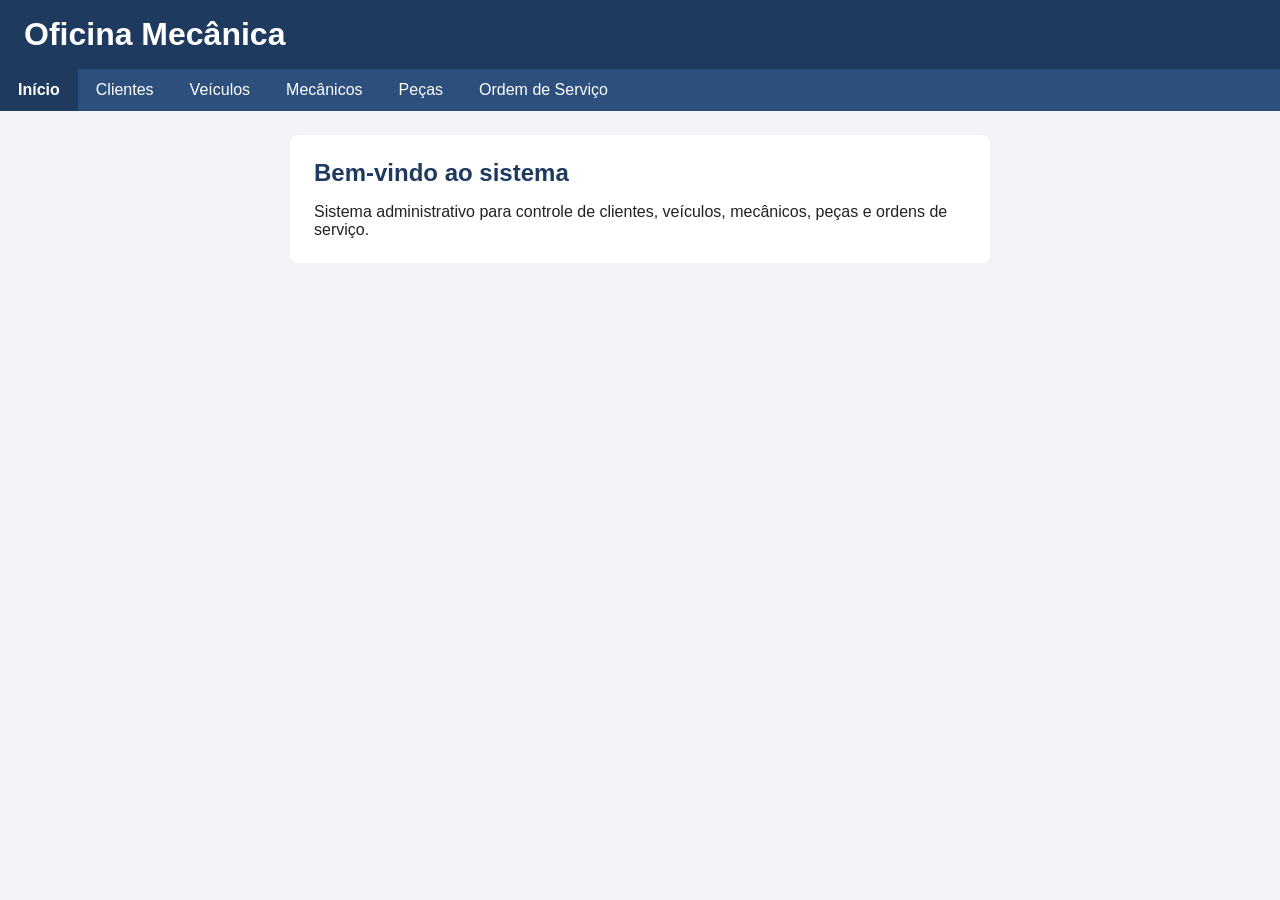
<file: index.html>
<!DOCTYPE html>
<html lang="en">

<head>
    <meta charset="UTF-8">
    <meta name="viewport" content="width=device-width, initial-scale=1.0">
    <link rel="stylesheet" href="css/style.css">
    <title>Oficina Mecânica</title>
</head>

<body>
    <header>
        <h1>Oficina Mecânica</h1>
    </header>

    <nav>
        <ul>
            <li><a href="index.html" class="ativo">Início</a></li>
            <li><a href="cliente.html">Clientes</a></li>
            <li><a href="veiculo.html">Veículos</a></li>
            <li><a href="mecanico.html">Mecânicos</a></li>
            <li><a href="peca.html">Peças</a></li>
            <li><a href="os.html">Ordem de Serviço</a></li>
        </ul>
    </nav>

    <main>
        <h2>Bem-vindo ao sistema</h2>
        <p>Sistema administrativo para controle de clientes, veículos, mecânicos, peças e ordens de serviço.</p>
    </main>
</body>

</html>
</file>
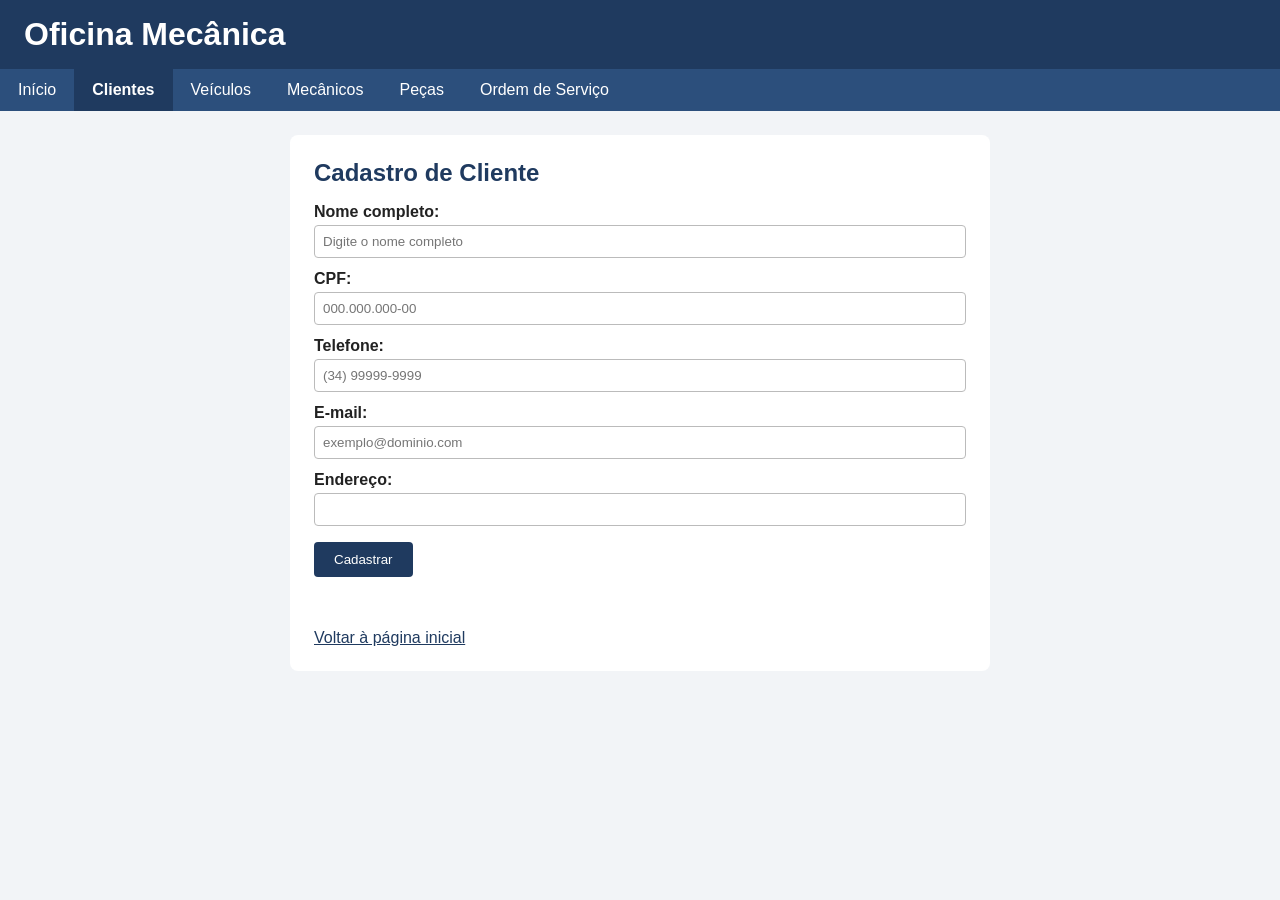
<file: cliente.html>
<!DOCTYPE html>
<html lang="en">

<head>
    <meta charset="UTF-8">
    <meta name="viewport" content="width=device-width, initial-scale=1.0">
    <link rel="stylesheet" href="css/style.css">
    <script src="js/cliente.js" defer></script>
    <title>Oficina Mecânica - Clientes</title>
</head>

<body>
    <header>
        <h1>Oficina Mecânica</h1>
    </header>
    <nav>
        <ul>
            <li><a href="index.html">Início</a></li>
            <li><a href="cliente.html" class="ativo">Clientes</a></li>
            <li><a href="veiculo.html">Veículos</a></li>
            <li><a href="mecanico.html">Mecânicos</a></li>
            <li><a href="peca.html">Peças</a></li>
            <li><a href="os.html">Ordem de Serviço</a></li>
        </ul>
    </nav>
    <main>
        <h2>Cadastro de Cliente</h2>
        <form id="form-cliente">
            <label for="nome">Nome completo:</label>
            <input type="text" id="nome" name="nome" minlength="3" placeholder="Digite o nome completo" required>
            <label for="cpf">CPF:</label>
            <input type="text" id="cpf" name="cpf" placeholder="000.000.000-00" maxlength="14" required>
            <label for="telefone">Telefone:</label>
            <input type="text" id="telefone" name="telefone" placeholder="(34) 99999-9999" maxlength="15" required>
            <label for="email">E-mail:</label>
            <input type="email" id="email" name="email" placeholder="exemplo@dominio.com" required>
            <label for="endereco">Endereço:</label>
            <input type="text" id="endereco" name="endereco" required>
            <button type="button" onclick="botaoCadastrar()">Cadastrar</button>
        </form>
        <div id="mensagem"></div>
        <a class="voltar" href="index.html">Voltar à página inicial</a>
    </main>
</body>

</html>
</file>
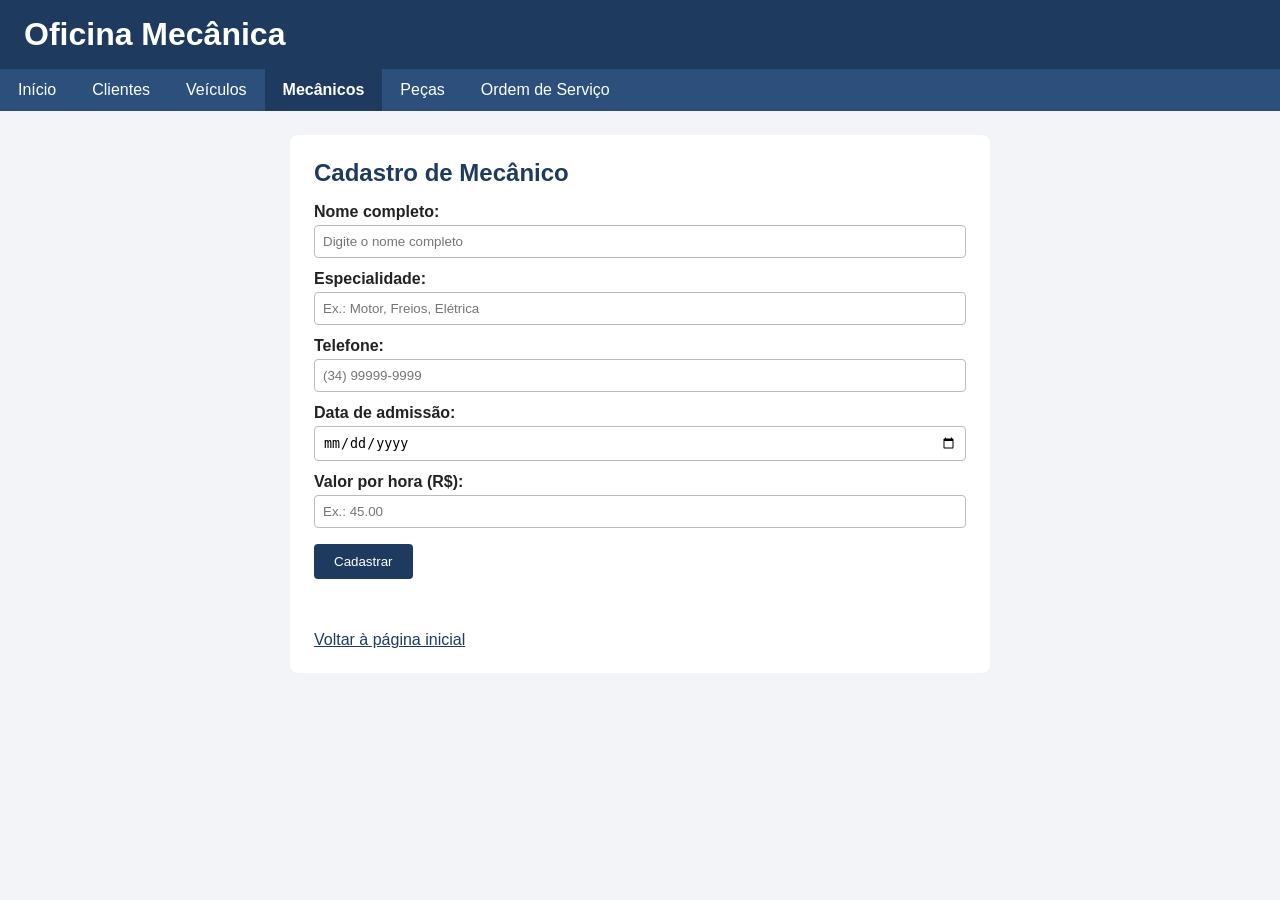
<file: mecanico.html>
<!DOCTYPE html>
<html lang="en">

<head>
    <meta charset="UTF-8">
    <meta name="viewport" content="width=device-width, initial-scale=1.0">
    <link rel="stylesheet" href="css/style.css">
    <script src="js/mecanico.js" defer></script>
    <title>Oficina Mecânica - Mecânicos</title>
</head>

<body>
    <header>
        <h1>Oficina Mecânica</h1>
    </header>
    <nav>
        <ul>
            <li><a href="index.html">Início</a></li>
            <li><a href="cliente.html">Clientes</a></li>
            <li><a href="veiculo.html">Veículos</a></li>
            <li><a href="mecanico.html" class="ativo">Mecânicos</a></li>
            <li><a href="peca.html">Peças</a></li>
            <li><a href="os.html">Ordem de Serviço</a></li>
        </ul>
    </nav>
    <main>
        <h2>Cadastro de Mecânico</h2>
        <form id="form-mecanico">
            <label for="nome">Nome completo:</label>
            <input type="text" id="nome" name="nome" minlength="3" placeholder="Digite o nome completo" required>
            <label for="especialidade">Especialidade:</label>
            <input type="text" id="especialidade" name="especialidade" placeholder="Ex.: Motor, Freios, Elétrica"
                required>
            <label for="telefone">Telefone:</label>
            <input type="text" id="telefone" name="telefone" placeholder="(34) 99999-9999" maxlength="15" required>
            <label for="admissao">Data de admissão:</label>
            <input type="date" id="admissao" name="admissao" required>
            <label for="valor_hora">Valor por hora (R$):</label>
            <input type="number" id="valor_hora" name="valor_hora" min="0" step="0.01" placeholder="Ex.: 45.00"
                required>
            <button type="button" onclick="botaoCadastrarMecanico()">Cadastrar</button>
        </form>
        <div id="mensagem"></div>
        <a class="voltar" href="index.html">Voltar à página inicial</a>
    </main>
</body>

</html>
</file>
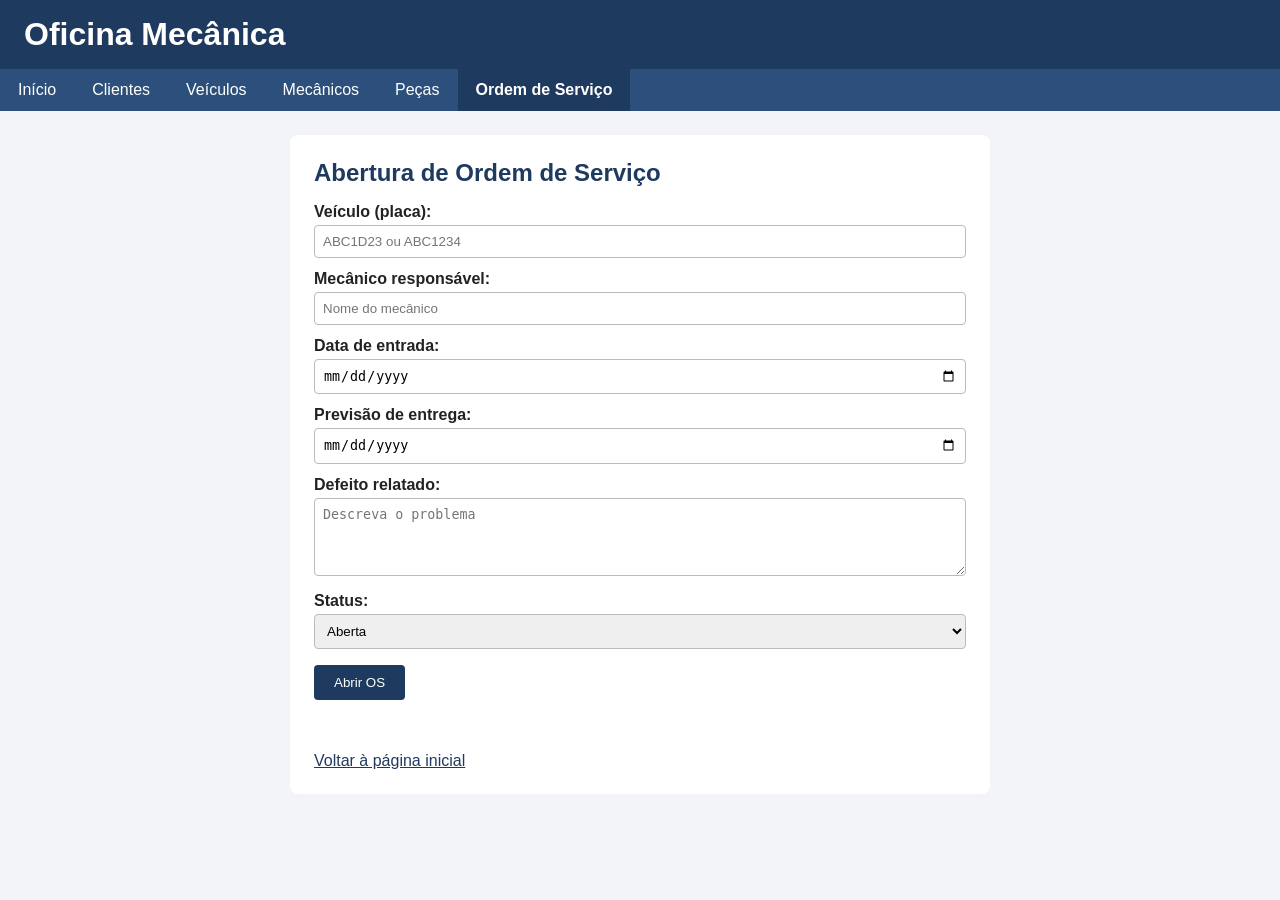
<file: os.html>
<!DOCTYPE html>
<html lang="en">

<head>
    <meta charset="UTF-8">
    <meta name="viewport" content="width=device-width, initial-scale=1.0">
    <link rel="stylesheet" href="css/style.css">
    <script src="js/os.js" defer></script>
    <title>Oficina Mecânica - Ordem de Serviço</title>
</head>

<body>
    <header>
        <h1>Oficina Mecânica</h1>
    </header>
    <nav>
        <ul>
            <li><a href="index.html">Início</a></li>
            <li><a href="cliente.html">Clientes</a></li>
            <li><a href="veiculo.html">Veículos</a></li>
            <li><a href="mecanico.html">Mecânicos</a></li>
            <li><a href="peca.html">Peças</a></li>
            <li><a href="os.html" class="ativo">Ordem de Serviço</a></li>
        </ul>
    </nav>
    <main>
        <h2>Abertura de Ordem de Serviço</h2>
        <form id="form-os">
            <label for="veiculo">Veículo (placa):</label>
            <input type="text" id="veiculo" name="veiculo" placeholder="ABC1D23 ou ABC1234" maxlength="7" required>
            <label for="mecanico">Mecânico responsável:</label>
            <input type="text" id="mecanico" name="mecanico" placeholder="Nome do mecânico" required>
            <label for="entrada">Data de entrada:</label>
            <input type="date" id="entrada" name="entrada" required>
            <label for="previsao">Previsão de entrega:</label>
            <input type="date" id="previsao" name="previsao" required>
            <label for="defeito">Defeito relatado:</label>
            <textarea id="defeito" name="defeito" rows="4" placeholder="Descreva o problema" required></textarea>
            <label for="status">Status:</label>
            <select id="status" name="status" required>
                <option value="Aberta" selected>Aberta</option>
                <option value="Em andamento">Em andamento</option>
                <option value="Aguardando peça">Aguardando peça</option>
                <option value="Concluída">Concluída</option>
            </select>
            <button type="button" onclick="botaoAbrirOS()">Abrir OS</button>
        </form>
        <div id="mensagem"></div>
        <a class="voltar" href="index.html">Voltar à página inicial</a>
    </main>
</body>

</html>
</file>
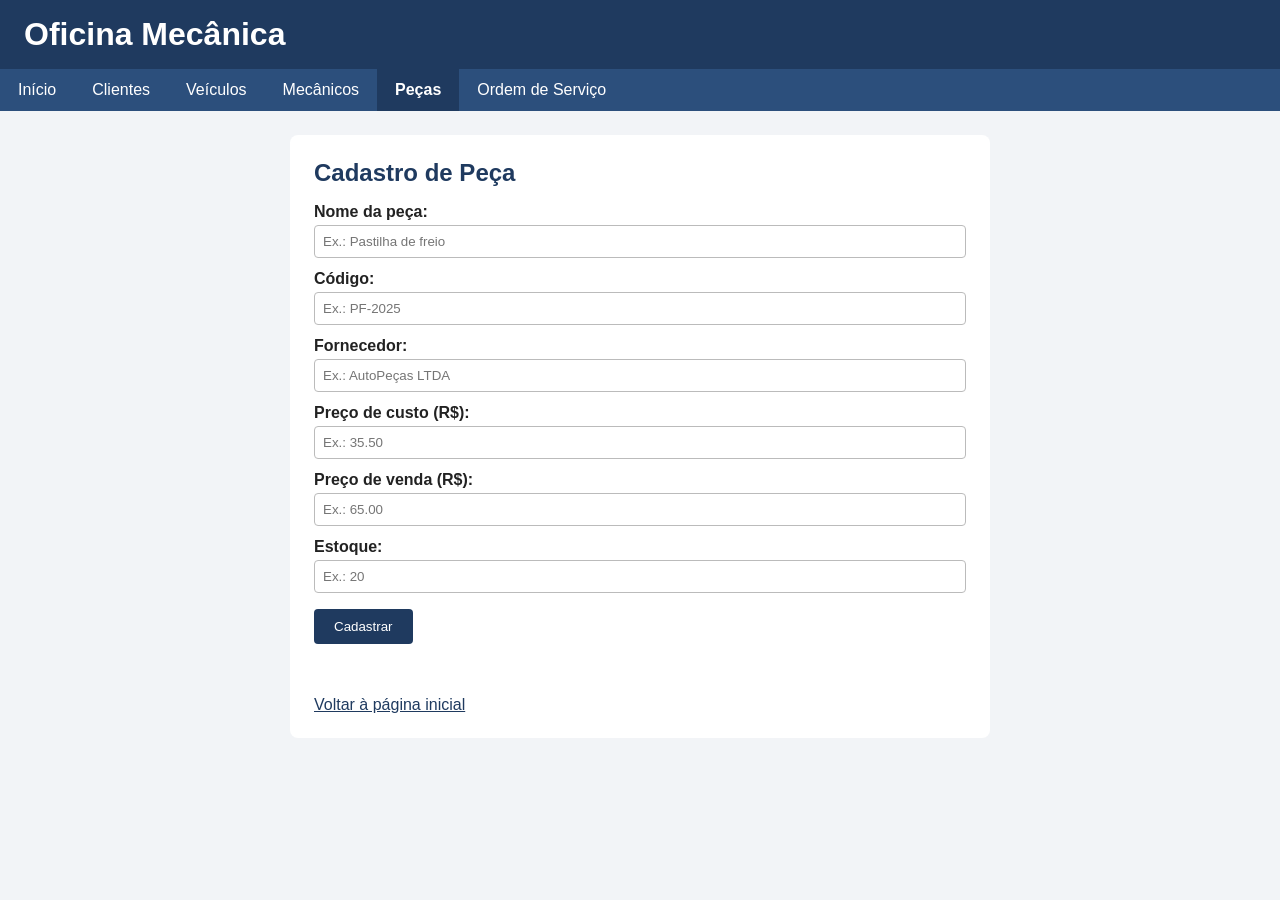
<file: peca.html>
<!DOCTYPE html>
<html lang="en">

<head>
    <meta charset="UTF-8">
    <meta name="viewport" content="width=device-width, initial-scale=1.0">
    <link rel="stylesheet" href="css/style.css">
    <script src="js/peca.js" defer></script>
    <title>Oficina Mecânica - Peças</title>
</head>

<body>
    <header>
        <h1>Oficina Mecânica</h1>
    </header>
    <nav>
        <ul>
            <li><a href="index.html">Início</a></li>
            <li><a href="cliente.html">Clientes</a></li>
            <li><a href="veiculo.html">Veículos</a></li>
            <li><a href="mecanico.html">Mecânicos</a></li>
            <li><a href="peca.html" class="ativo">Peças</a></li>
            <li><a href="os.html">Ordem de Serviço</a></li>
        </ul>
    </nav>
    <main>
        <h2>Cadastro de Peça</h2>
        <form id="form-peca">
            <label for="nome">Nome da peça:</label>
            <input type="text" id="nome" name="nome" placeholder="Ex.: Pastilha de freio" required>
            <label for="codigo">Código:</label>
            <input type="text" id="codigo" name="codigo" placeholder="Ex.: PF-2025" required>
            <label for="fornecedor">Fornecedor:</label>
            <input type="text" id="fornecedor" name="fornecedor" minlength="2" placeholder="Ex.: AutoPeças LTDA"
                required>
            <label for="preco_custo">Preço de custo (R$):</label>
            <input type="number" id="preco_custo" name="preco_custo" min="0" step="0.01" placeholder="Ex.: 35.50"
                required>
            <label for="preco_venda">Preço de venda (R$):</label>
            <input type="number" id="preco_venda" name="preco_venda" min="0" step="0.01" placeholder="Ex.: 65.00"
                required>
            <label for="estoque">Estoque:</label>
            <input type="number" id="estoque" name="estoque" min="0" placeholder="Ex.: 20" required>
            <button type="button" onclick="botaoCadastrarPeca()">Cadastrar</button>
        </form>
        <div id="mensagem"></div>
        <a class="voltar" href="index.html">Voltar à página inicial</a>
    </main>
</body>

</html>
</file>
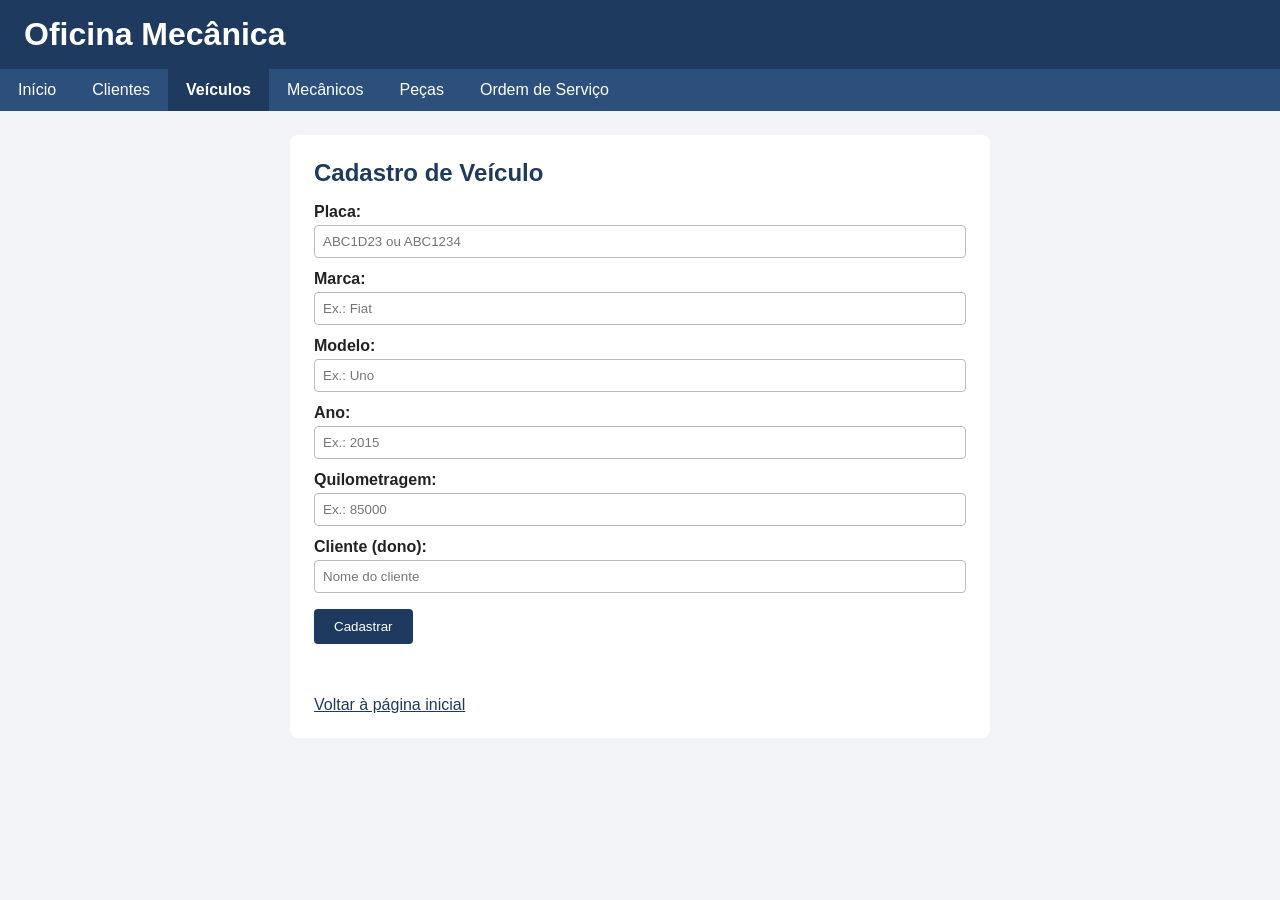
<file: veiculo.html>
<!DOCTYPE html>
<html lang="en">

<head>
    <meta charset="UTF-8">
    <meta name="viewport" content="width=device-width, initial-scale=1.0">
    <link rel="stylesheet" href="css/style.css">
    <script src="js/veiculo.js" defer></script>
    <title>Oficina Mecânica - Veículos</title>
</head>

<body>
    <header>
        <h1>Oficina Mecânica</h1>
    </header>
    <nav>
        <ul>
            <li><a href="index.html">Início</a></li>
            <li><a href="cliente.html">Clientes</a></li>
            <li><a href="veiculo.html" class="ativo">Veículos</a></li>
            <li><a href="mecanico.html">Mecânicos</a></li>
            <li><a href="peca.html">Peças</a></li>
            <li><a href="os.html">Ordem de Serviço</a></li>
        </ul>
    </nav>
    <main>
        <h2>Cadastro de Veículo</h2>
        <form id="form-veiculo">
            <label for="placa">Placa:</label>
            <input type="text" id="placa" name="placa" placeholder="ABC1D23 ou ABC1234" maxlength="7" required>
            <label for="marca">Marca:</label>
            <input type="text" id="marca" name="marca" placeholder="Ex.: Fiat" required>
            <label for="modelo">Modelo:</label>
            <input type="text" id="modelo" name="modelo" placeholder="Ex.: Uno" required>
            <label for="ano">Ano:</label>
            <input type="number" id="ano" name="ano" min="1950" placeholder="Ex.: 2015" required>
            <label for="quilometragem">Quilometragem:</label>
            <input type="number" id="quilometragem" name="quilometragem" min="0" placeholder="Ex.: 85000" required>
            <label for="cliente">Cliente (dono):</label>
            <input type="text" id="cliente" name="cliente" placeholder="Nome do cliente" required>
            <button type="button" onclick="botaoCadastrarVeiculo()">Cadastrar</button>
        </form>
        <div id="mensagem"></div>
        <a class="voltar" href="index.html">Voltar à página inicial</a>
    </main>
</body>

</html>
</file>
<file: css/style.css>
* {
    box-sizing: border-box;
    margin: 0;
    padding: 0;
}

body {
    font-family: Arial, sans-serif;
    background: #f2f4f7;
    color: #222;
}

header {
    background: #1f3a5f;
    color: #fff;
    padding: 16px 24px;
}

nav {
    background: #2c4f7c;
}

nav ul {
    list-style: none;
    display: flex;
    flex-wrap: wrap;
}

nav a {
    display: block;
    padding: 12px 18px;
    color: #fff;
    text-decoration: none;
}

nav a:hover {
    background: #1f3a5f;
}

nav a.ativo {
    background: #1f3a5f;
    font-weight: bold;
}

main {
    max-width: 700px;
    margin: 24px auto;
    background: #fff;
    padding: 24px;
    border-radius: 8px;
}

h2 {
    margin-bottom: 16px;
    color: #1f3a5f;
}

form label {
    display: block;
    margin-top: 12px;
    font-weight: bold;
}

form input,
form select,
form textarea {
    width: 100%;
    padding: 8px;
    margin-top: 4px;
    border: 1px solid #bbb;
    border-radius: 4px;
}

form button {
    margin-top: 16px;
    padding: 10px 20px;
    background: #1f3a5f;
    color: #fff;
    border: none;
    border-radius: 4px;
    cursor: pointer;
}

.voltar {
    display: inline-block;
    margin-top: 16px;
    color: #1f3a5f;
}

#mensagem {
    margin-top: 16px;
    padding: 10px;
    border-radius: 4px;
}

.erro {
    background: #fde2e2;
    color: #a40000;
}

.ok {
    background: #dff5e1;
    color: #1b6e2a;
}
</file>
